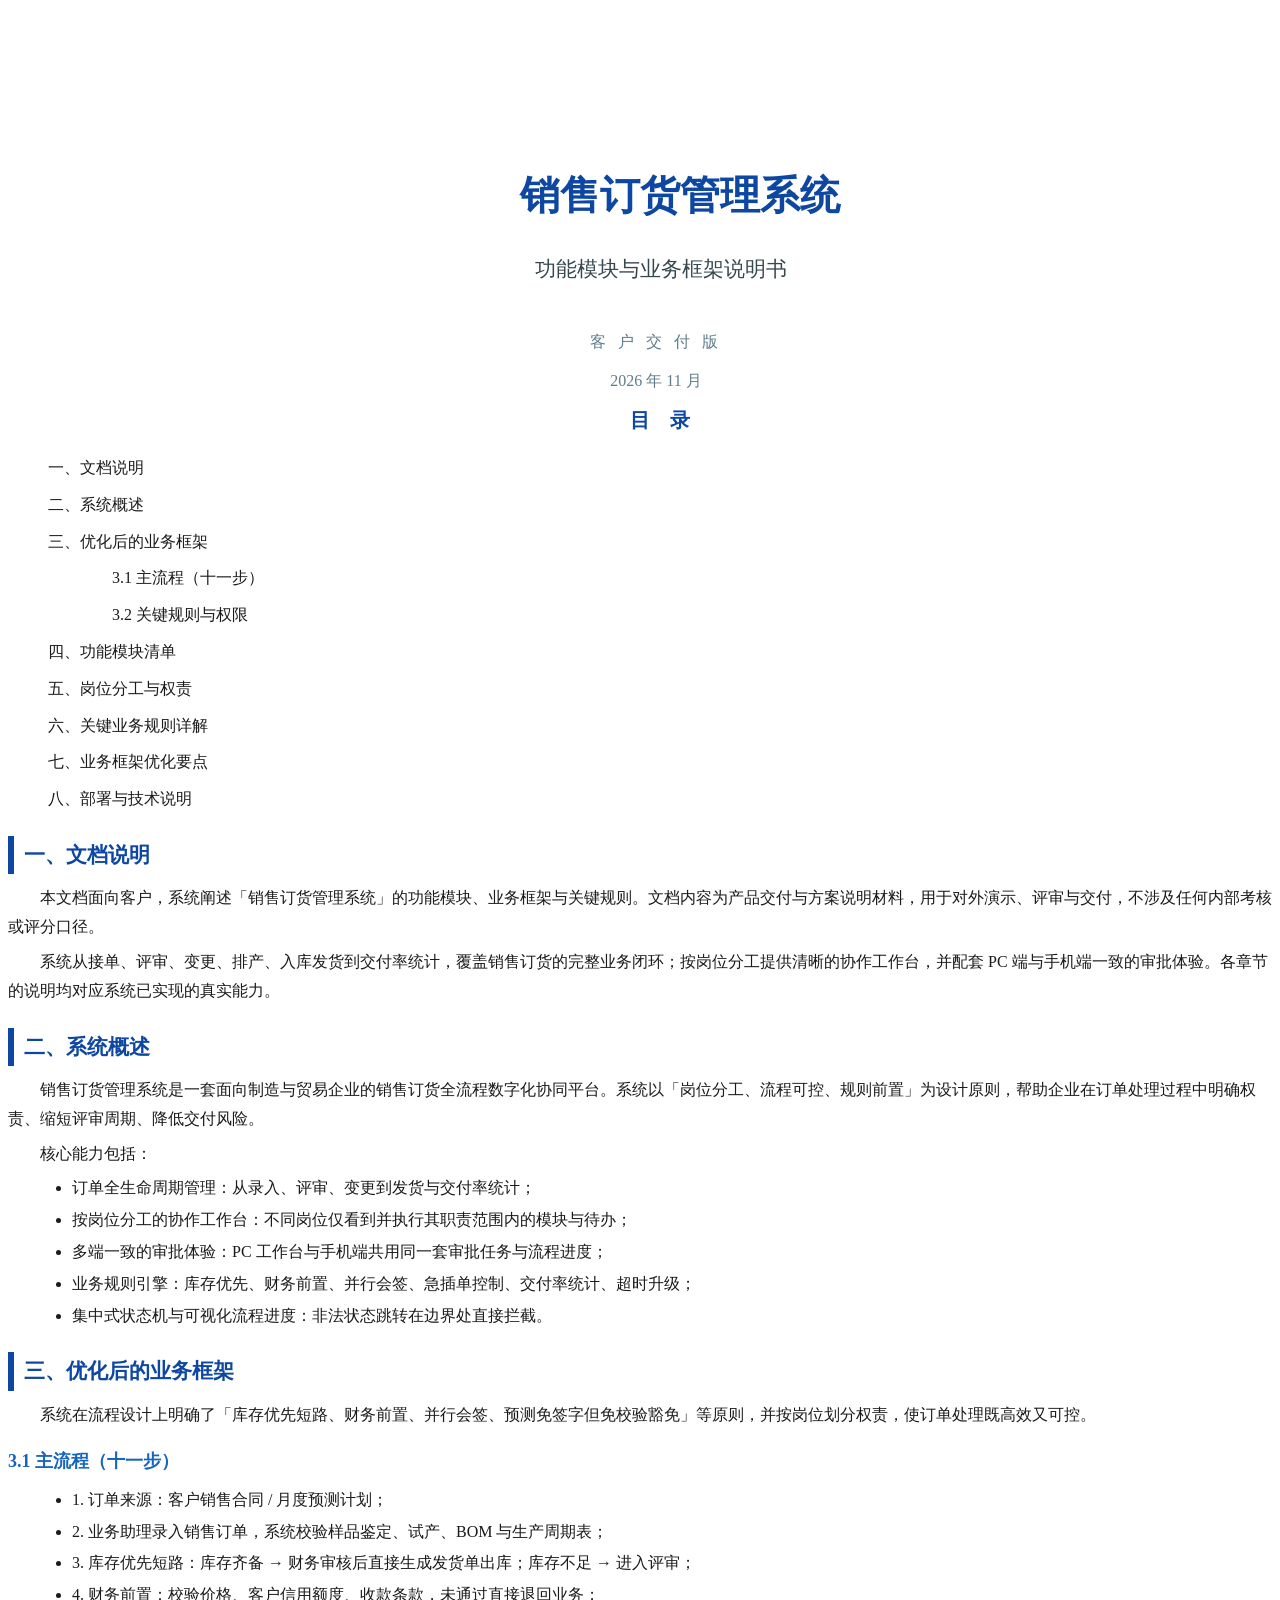
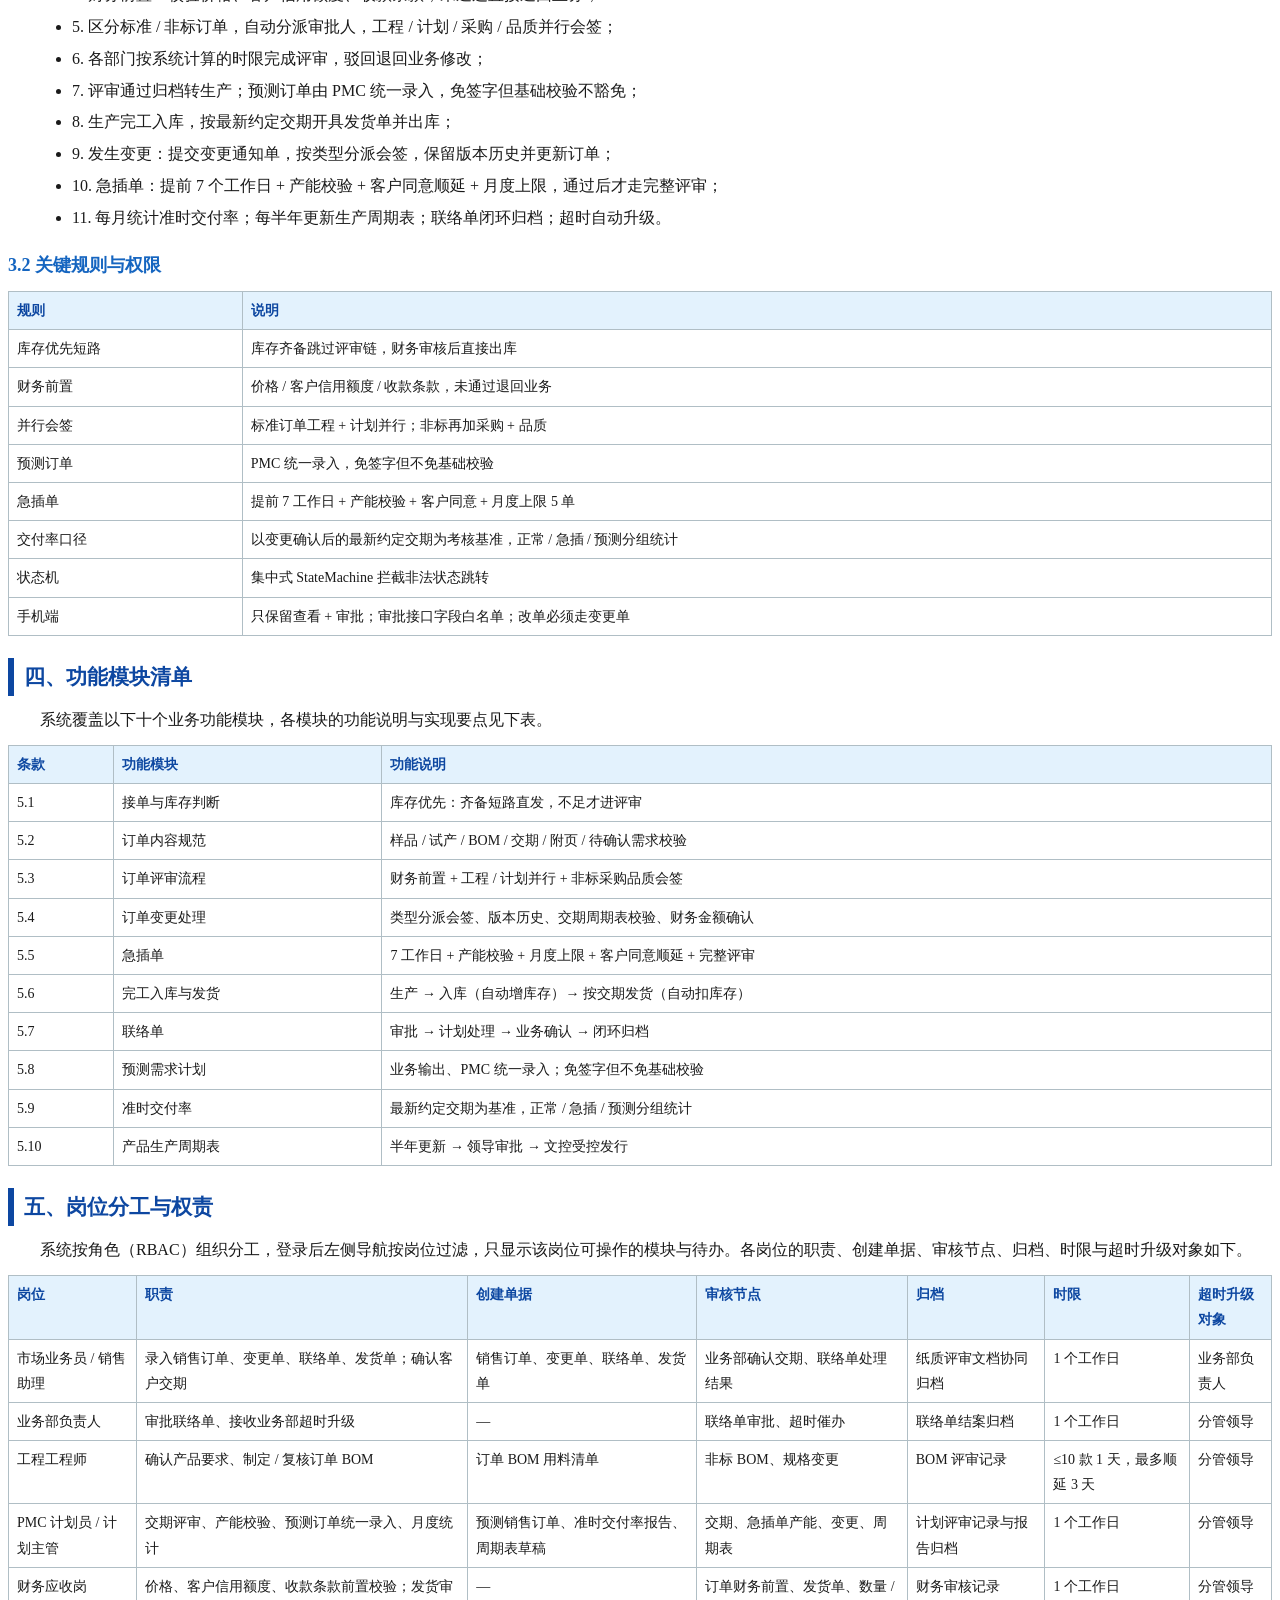
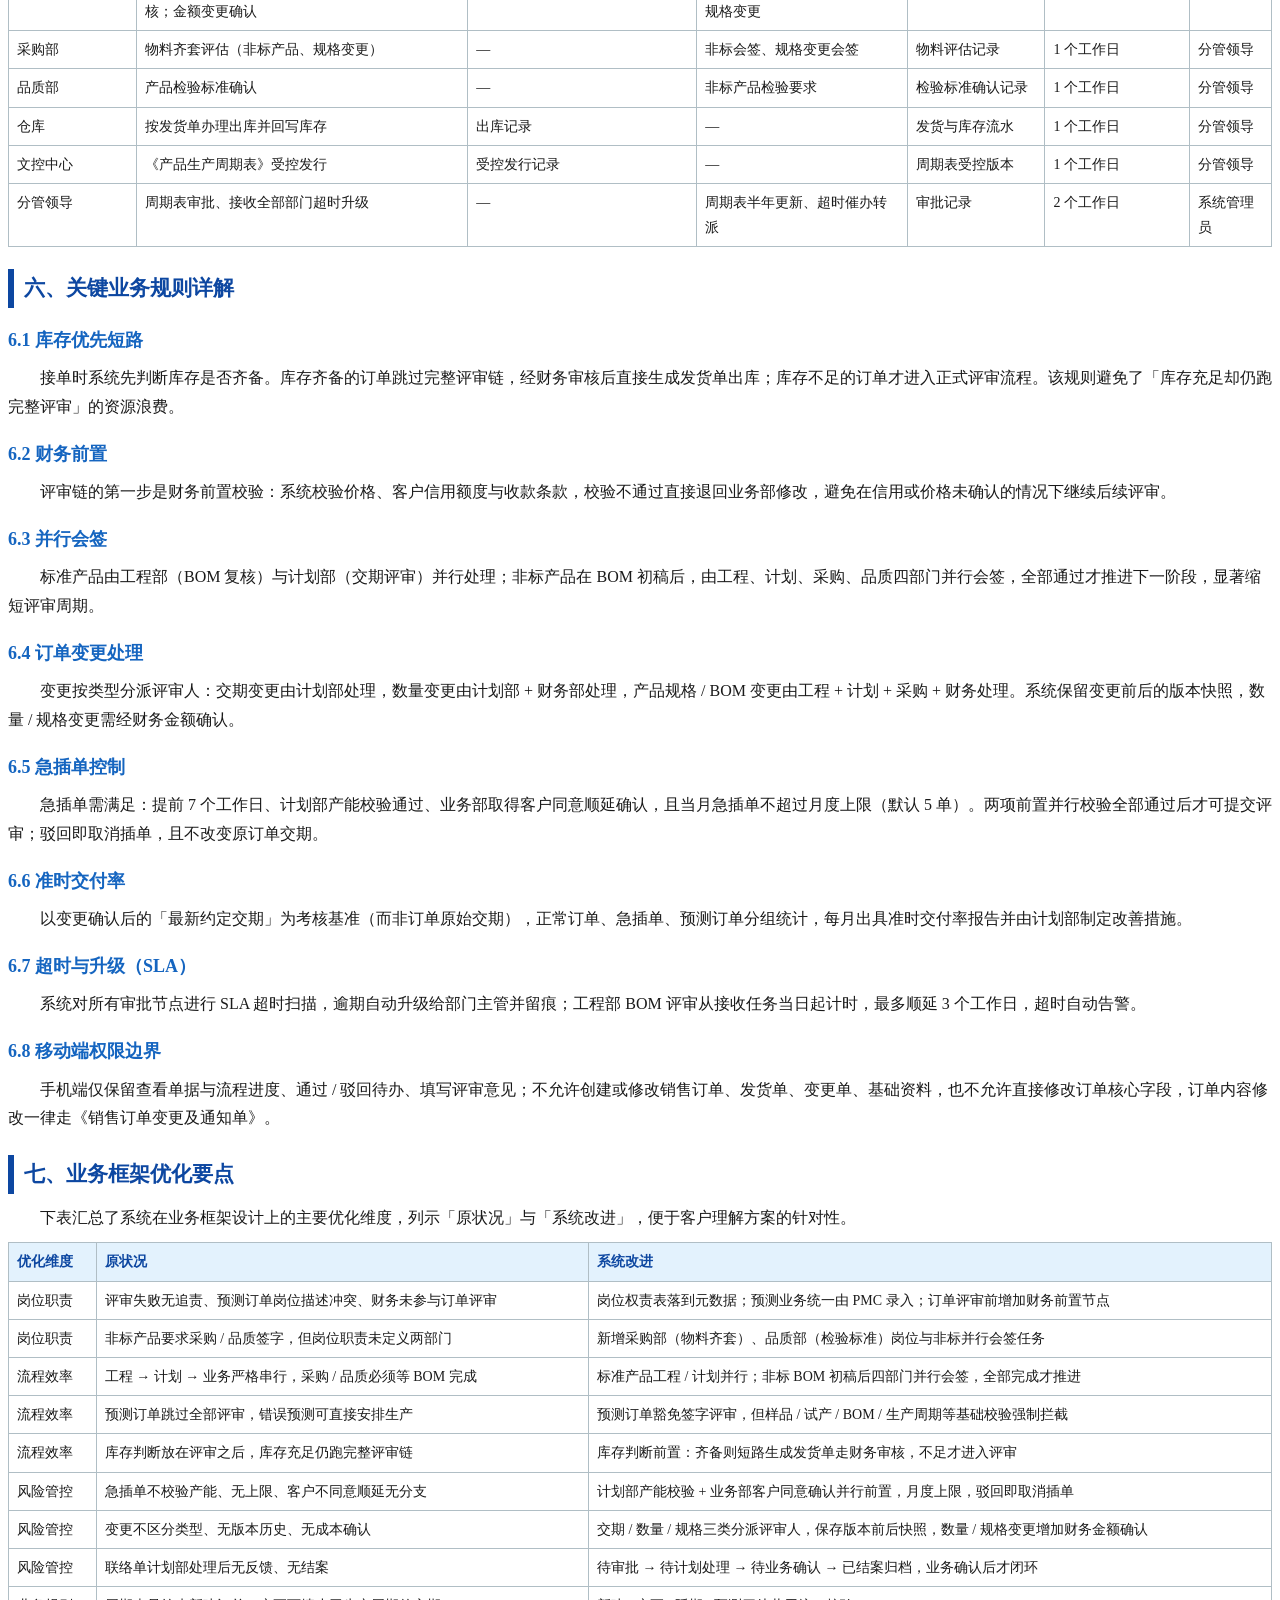
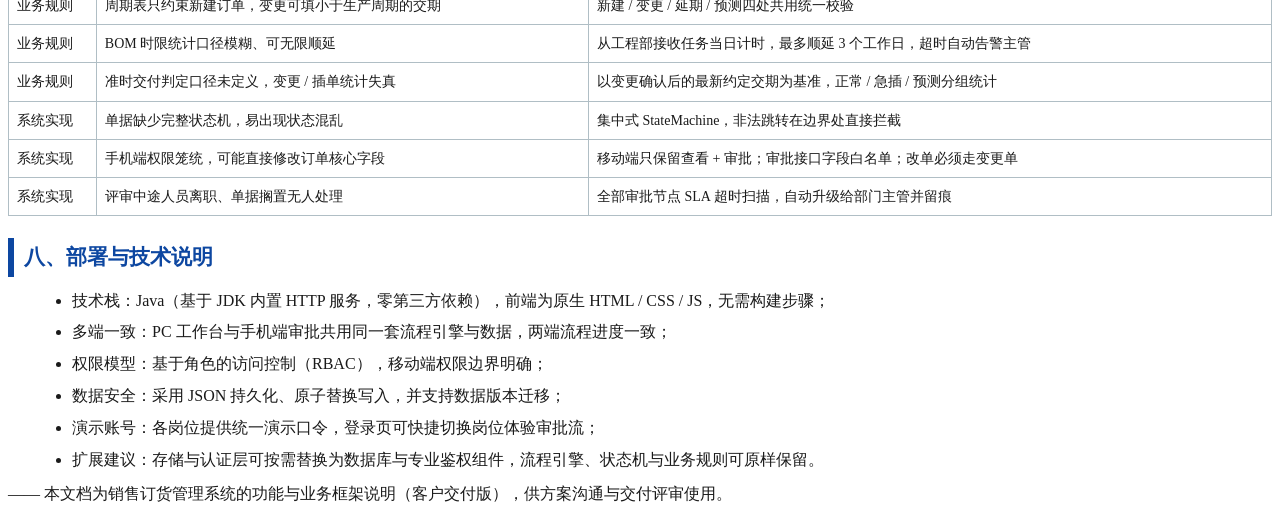
<file: docs/client/销售订货系统_功能模块与业务框架说明书.html>
<!doctype html>
<html lang="zh-CN">
<head>
<meta charset="utf-8">
<title>销售订货管理系统 · 功能模块与业务框架说明书</title>
<style>
  body {
    font-family: "SimSun", "宋体", serif;
    font-size: 12pt;
    color: #1a1a1a;
    line-height: 1.8;
  }
  /* 正文页脚：居中页码（仅当前页） */
  @page { @bottom-center { content: "第 " counter(page) " 页"; } }
  /* 封面命名页：无页眉页脚 */
  @page cover { @bottom-center { content: none; } }
  section[role="cover"] { page: cover; }

  h1 {
    font-family: "SimSun", "宋体", serif;
    font-size: 16pt;
    font-weight: bold;
    color: #0d47a1;
    border-left: 6px solid #0d47a1;
    padding-left: 10px;
    margin-top: 22px;
    margin-bottom: 10px;
  }
  h2 {
    font-family: "SimSun", "宋体", serif;
    font-size: 13.5pt;
    font-weight: bold;
    color: #1565c0;
    margin-top: 16px;
    margin-bottom: 8px;
  }
  p { text-indent: 2em; margin: 6px 0; }
  .no-indent { text-indent: 0; }
  ul { margin: 6px 0 6px 24px; }
  li { margin: 3px 0; }

  table.tbl {
    border-collapse: collapse;
    width: 100%;
    font-size: 10.5pt;
    margin: 10px 0;
  }
  table.tbl th, table.tbl td {
    border: 1px solid #b0bec5;
    padding: 6px 8px;
    vertical-align: top;
    text-indent: 0;
  }
  table.tbl th {
    background-color: #e3f2fd;
    color: #0d47a1;
    font-weight: bold;
    text-align: left;
  }

  /* 封面 */
  .cover-title {
    font-family: "SimSun", "宋体", serif;
    font-size: 30pt;
    font-weight: bold;
    text-align: center;
    color: #0d47a1;
    margin-top: 160px;
  }
  .cover-sub {
    font-size: 16pt;
    text-align: center;
    color: #37474f;
    margin-top: 18px;
  }
  .cover-tag {
    font-size: 12pt;
    text-align: center;
    color: #607d8b;
    margin-top: 40px;
    letter-spacing: 4px;
  }
  .cover-date {
    font-size: 12pt;
    text-align: center;
    color: #607d8b;
    margin-top: 10px;
  }

  /* 目录 */
  .toc-title { font-size: 15pt; font-weight: bold; text-align: center; color: #0d47a1; margin-bottom: 16px; }
  .toc-list, .toc-list ol, .toc-list ul { list-style: none; }
  .toc-list li { margin: 8px 0; font-size: 12pt; }
  .toc-list ol { margin-left: 24px; }
  .toc-list a { color: #1a1a1a; text-decoration: none; }
</style>
</head>
<body>

<!-- 封面 -->
<section role="cover">
  <p class="cover-title">销售订货管理系统</p>
  <p class="cover-sub">功能模块与业务框架说明书</p>
  <p class="cover-tag">客 户 交 付 版</p>
  <p class="cover-date">2026 年 11 月</p>
</section>

<!-- 目录 -->
<section role="cover">
  <nav class="doc-toc" aria-label="文档目录">
    <p class="toc-title">目　录</p>
    <ol class="toc-list">
      <li><a href="#section-1">一、文档说明</a></li>
      <li><a href="#section-2">二、系统概述</a></li>
      <li><a href="#section-3">三、优化后的业务框架</a>
        <ol>
          <li><a href="#section-3-1">3.1 主流程（十一步）</a></li>
          <li><a href="#section-3-2">3.2 关键规则与权限</a></li>
        </ol>
      </li>
      <li><a href="#section-4">四、功能模块清单</a></li>
      <li><a href="#section-5">五、岗位分工与权责</a></li>
      <li><a href="#section-6">六、关键业务规则详解</a></li>
      <li><a href="#section-7">七、业务框架优化要点</a></li>
      <li><a href="#section-8">八、部署与技术说明</a></li>
    </ol>
  </nav>
</section>

<!-- 正文 -->
<section role="body" data-page-restart="1">

  <h1 id="section-1">一、文档说明</h1>
  <p>本文档面向客户，系统阐述「销售订货管理系统」的功能模块、业务框架与关键规则。文档内容为产品交付与方案说明材料，用于对外演示、评审与交付，不涉及任何内部考核或评分口径。</p>
  <p>系统从接单、评审、变更、排产、入库发货到交付率统计，覆盖销售订货的完整业务闭环；按岗位分工提供清晰的协作工作台，并配套 PC 端与手机端一致的审批体验。各章节的说明均对应系统已实现的真实能力。</p>

  <h1 id="section-2">二、系统概述</h1>
  <p>销售订货管理系统是一套面向制造与贸易企业的销售订货全流程数字化协同平台。系统以「岗位分工、流程可控、规则前置」为设计原则，帮助企业在订单处理过程中明确权责、缩短评审周期、降低交付风险。</p>
  <p>核心能力包括：</p>
  <ul>
    <li>订单全生命周期管理：从录入、评审、变更到发货与交付率统计；</li>
    <li>按岗位分工的协作工作台：不同岗位仅看到并执行其职责范围内的模块与待办；</li>
    <li>多端一致的审批体验：PC 工作台与手机端共用同一套审批任务与流程进度；</li>
    <li>业务规则引擎：库存优先、财务前置、并行会签、急插单控制、交付率统计、超时升级；</li>
    <li>集中式状态机与可视化流程进度：非法状态跳转在边界处直接拦截。</li>
  </ul>

  <h1 id="section-3">三、优化后的业务框架</h1>
  <p>系统在流程设计上明确了「库存优先短路、财务前置、并行会签、预测免签字但免校验豁免」等原则，并按岗位划分权责，使订单处理既高效又可控。</p>

  <h2 id="section-3-1">3.1 主流程（十一步）</h2>
  <ul>
    <li>1. 订单来源：客户销售合同 / 月度预测计划；</li>
    <li>2. 业务助理录入销售订单，系统校验样品鉴定、试产、BOM 与生产周期表；</li>
    <li>3. 库存优先短路：库存齐备 → 财务审核后直接生成发货单出库；库存不足 → 进入评审；</li>
    <li>4. 财务前置：校验价格、客户信用额度、收款条款，未通过直接退回业务；</li>
    <li>5. 区分标准 / 非标订单，自动分派审批人，工程 / 计划 / 采购 / 品质并行会签；</li>
    <li>6. 各部门按系统计算的时限完成评审，驳回退回业务修改；</li>
    <li>7. 评审通过归档转生产；预测订单由 PMC 统一录入，免签字但基础校验不豁免；</li>
    <li>8. 生产完工入库，按最新约定交期开具发货单并出库；</li>
    <li>9. 发生变更：提交变更通知单，按类型分派会签，保留版本历史并更新订单；</li>
    <li>10. 急插单：提前 7 个工作日 + 产能校验 + 客户同意顺延 + 月度上限，通过后才走完整评审；</li>
    <li>11. 每月统计准时交付率；每半年更新生产周期表；联络单闭环归档；超时自动升级。</li>
  </ul>

  <h2 id="section-3-2">3.2 关键规则与权限</h2>
  <table class="tbl">
    <tr><th>规则</th><th>说明</th></tr>
    <tr><td>库存优先短路</td><td>库存齐备跳过评审链，财务审核后直接出库</td></tr>
    <tr><td>财务前置</td><td>价格 / 客户信用额度 / 收款条款，未通过退回业务</td></tr>
    <tr><td>并行会签</td><td>标准订单工程 + 计划并行；非标再加采购 + 品质</td></tr>
    <tr><td>预测订单</td><td>PMC 统一录入，免签字但不免基础校验</td></tr>
    <tr><td>急插单</td><td>提前 7 工作日 + 产能校验 + 客户同意 + 月度上限 5 单</td></tr>
    <tr><td>交付率口径</td><td>以变更确认后的最新约定交期为考核基准，正常 / 急插 / 预测分组统计</td></tr>
    <tr><td>状态机</td><td>集中式 StateMachine 拦截非法状态跳转</td></tr>
    <tr><td>手机端</td><td>只保留查看 + 审批；审批接口字段白名单；改单必须走变更单</td></tr>
  </table>

  <h1 id="section-4">四、功能模块清单</h1>
  <p>系统覆盖以下十个业务功能模块，各模块的功能说明与实现要点见下表。</p>
  <table class="tbl">
    <tr><th>条款</th><th>功能模块</th><th>功能说明</th></tr>
    <tr><td>5.1</td><td>接单与库存判断</td><td>库存优先：齐备短路直发，不足才进评审</td></tr>
    <tr><td>5.2</td><td>订单内容规范</td><td>样品 / 试产 / BOM / 交期 / 附页 / 待确认需求校验</td></tr>
    <tr><td>5.3</td><td>订单评审流程</td><td>财务前置 + 工程 / 计划并行 + 非标采购品质会签</td></tr>
    <tr><td>5.4</td><td>订单变更处理</td><td>类型分派会签、版本历史、交期周期表校验、财务金额确认</td></tr>
    <tr><td>5.5</td><td>急插单</td><td>7 工作日 + 产能校验 + 月度上限 + 客户同意顺延 + 完整评审</td></tr>
    <tr><td>5.6</td><td>完工入库与发货</td><td>生产 → 入库（自动增库存）→ 按交期发货（自动扣库存）</td></tr>
    <tr><td>5.7</td><td>联络单</td><td>审批 → 计划处理 → 业务确认 → 闭环归档</td></tr>
    <tr><td>5.8</td><td>预测需求计划</td><td>业务输出、PMC 统一录入；免签字但不免基础校验</td></tr>
    <tr><td>5.9</td><td>准时交付率</td><td>最新约定交期为基准，正常 / 急插 / 预测分组统计</td></tr>
    <tr><td>5.10</td><td>产品生产周期表</td><td>半年更新 → 领导审批 → 文控受控发行</td></tr>
  </table>

  <h1 id="section-5">五、岗位分工与权责</h1>
  <p>系统按角色（RBAC）组织分工，登录后左侧导航按岗位过滤，只显示该岗位可操作的模块与待办。各岗位的职责、创建单据、审核节点、归档、时限与超时升级对象如下。</p>
  <table class="tbl">
    <tr><th>岗位</th><th>职责</th><th>创建单据</th><th>审核节点</th><th>归档</th><th>时限</th><th>超时升级对象</th></tr>
    <tr><td>市场业务员 / 销售助理</td><td>录入销售订单、变更单、联络单、发货单；确认客户交期</td><td>销售订单、变更单、联络单、发货单</td><td>业务部确认交期、联络单处理结果</td><td>纸质评审文档协同归档</td><td>1 个工作日</td><td>业务部负责人</td></tr>
    <tr><td>业务部负责人</td><td>审批联络单、接收业务部超时升级</td><td>—</td><td>联络单审批、超时催办</td><td>联络单结案归档</td><td>1 个工作日</td><td>分管领导</td></tr>
    <tr><td>工程工程师</td><td>确认产品要求、制定 / 复核订单 BOM</td><td>订单 BOM 用料清单</td><td>非标 BOM、规格变更</td><td>BOM 评审记录</td><td>≤10 款 1 天，最多顺延 3 天</td><td>分管领导</td></tr>
    <tr><td>PMC 计划员 / 计划主管</td><td>交期评审、产能校验、预测订单统一录入、月度统计</td><td>预测销售订单、准时交付率报告、周期表草稿</td><td>交期、急插单产能、变更、周期表</td><td>计划评审记录与报告归档</td><td>1 个工作日</td><td>分管领导</td></tr>
    <tr><td>财务应收岗</td><td>价格、客户信用额度、收款条款前置校验；发货审核；金额变更确认</td><td>—</td><td>订单财务前置、发货单、数量 / 规格变更</td><td>财务审核记录</td><td>1 个工作日</td><td>分管领导</td></tr>
    <tr><td>采购部</td><td>物料齐套评估（非标产品、规格变更）</td><td>—</td><td>非标会签、规格变更会签</td><td>物料评估记录</td><td>1 个工作日</td><td>分管领导</td></tr>
    <tr><td>品质部</td><td>产品检验标准确认</td><td>—</td><td>非标产品检验要求</td><td>检验标准确认记录</td><td>1 个工作日</td><td>分管领导</td></tr>
    <tr><td>仓库</td><td>按发货单办理出库并回写库存</td><td>出库记录</td><td>—</td><td>发货与库存流水</td><td>1 个工作日</td><td>分管领导</td></tr>
    <tr><td>文控中心</td><td>《产品生产周期表》受控发行</td><td>受控发行记录</td><td>—</td><td>周期表受控版本</td><td>1 个工作日</td><td>分管领导</td></tr>
    <tr><td>分管领导</td><td>周期表审批、接收全部部门超时升级</td><td>—</td><td>周期表半年更新、超时催办转派</td><td>审批记录</td><td>2 个工作日</td><td>系统管理员</td></tr>
  </table>

  <h1 id="section-6">六、关键业务规则详解</h1>

  <h2>6.1 库存优先短路</h2>
  <p>接单时系统先判断库存是否齐备。库存齐备的订单跳过完整评审链，经财务审核后直接生成发货单出库；库存不足的订单才进入正式评审流程。该规则避免了「库存充足却仍跑完整评审」的资源浪费。</p>

  <h2>6.2 财务前置</h2>
  <p>评审链的第一步是财务前置校验：系统校验价格、客户信用额度与收款条款，校验不通过直接退回业务部修改，避免在信用或价格未确认的情况下继续后续评审。</p>

  <h2>6.3 并行会签</h2>
  <p>标准产品由工程部（BOM 复核）与计划部（交期评审）并行处理；非标产品在 BOM 初稿后，由工程、计划、采购、品质四部门并行会签，全部通过才推进下一阶段，显著缩短评审周期。</p>

  <h2>6.4 订单变更处理</h2>
  <p>变更按类型分派评审人：交期变更由计划部处理，数量变更由计划部 + 财务部处理，产品规格 / BOM 变更由工程 + 计划 + 采购 + 财务处理。系统保留变更前后的版本快照，数量 / 规格变更需经财务金额确认。</p>

  <h2>6.5 急插单控制</h2>
  <p>急插单需满足：提前 7 个工作日、计划部产能校验通过、业务部取得客户同意顺延确认，且当月急插单不超过月度上限（默认 5 单）。两项前置并行校验全部通过后才可提交评审；驳回即取消插单，且不改变原订单交期。</p>

  <h2>6.6 准时交付率</h2>
  <p>以变更确认后的「最新约定交期」为考核基准（而非订单原始交期），正常订单、急插单、预测订单分组统计，每月出具准时交付率报告并由计划部制定改善措施。</p>

  <h2>6.7 超时与升级（SLA）</h2>
  <p>系统对所有审批节点进行 SLA 超时扫描，逾期自动升级给部门主管并留痕；工程部 BOM 评审从接收任务当日起计时，最多顺延 3 个工作日，超时自动告警。</p>

  <h2>6.8 移动端权限边界</h2>
  <p>手机端仅保留查看单据与流程进度、通过 / 驳回待办、填写评审意见；不允许创建或修改销售订单、发货单、变更单、基础资料，也不允许直接修改订单核心字段，订单内容修改一律走《销售订单变更及通知单》。</p>

  <h1 id="section-7">七、业务框架优化要点</h1>
  <p>下表汇总了系统在业务框架设计上的主要优化维度，列示「原状况」与「系统改进」，便于客户理解方案的针对性。</p>
  <table class="tbl">
    <tr><th>优化维度</th><th>原状况</th><th>系统改进</th></tr>
    <tr><td>岗位职责</td><td>评审失败无追责、预测订单岗位描述冲突、财务未参与订单评审</td><td>岗位权责表落到元数据；预测业务统一由 PMC 录入；订单评审前增加财务前置节点</td></tr>
    <tr><td>岗位职责</td><td>非标产品要求采购 / 品质签字，但岗位职责未定义两部门</td><td>新增采购部（物料齐套）、品质部（检验标准）岗位与非标并行会签任务</td></tr>
    <tr><td>流程效率</td><td>工程 → 计划 → 业务严格串行，采购 / 品质必须等 BOM 完成</td><td>标准产品工程 / 计划并行；非标 BOM 初稿后四部门并行会签，全部完成才推进</td></tr>
    <tr><td>流程效率</td><td>预测订单跳过全部评审，错误预测可直接安排生产</td><td>预测订单豁免签字评审，但样品 / 试产 / BOM / 生产周期等基础校验强制拦截</td></tr>
    <tr><td>流程效率</td><td>库存判断放在评审之后，库存充足仍跑完整评审链</td><td>库存判断前置：齐备则短路生成发货单走财务审核，不足才进入评审</td></tr>
    <tr><td>风险管控</td><td>急插单不校验产能、无上限、客户不同意顺延无分支</td><td>计划部产能校验 + 业务部客户同意确认并行前置，月度上限，驳回即取消插单</td></tr>
    <tr><td>风险管控</td><td>变更不区分类型、无版本历史、无成本确认</td><td>交期 / 数量 / 规格三类分派评审人，保存版本前后快照，数量 / 规格变更增加财务金额确认</td></tr>
    <tr><td>风险管控</td><td>联络单计划部处理后无反馈、无结案</td><td>待审批 → 待计划处理 → 待业务确认 → 已结案归档，业务确认后才闭环</td></tr>
    <tr><td>业务规则</td><td>周期表只约束新建订单，变更可填小于生产周期的交期</td><td>新建 / 变更 / 延期 / 预测四处共用统一校验</td></tr>
    <tr><td>业务规则</td><td>BOM 时限统计口径模糊、可无限顺延</td><td>从工程部接收任务当日计时，最多顺延 3 个工作日，超时自动告警主管</td></tr>
    <tr><td>业务规则</td><td>准时交付判定口径未定义，变更 / 插单统计失真</td><td>以变更确认后的最新约定交期为基准，正常 / 急插 / 预测分组统计</td></tr>
    <tr><td>系统实现</td><td>单据缺少完整状态机，易出现状态混乱</td><td>集中式 StateMachine，非法跳转在边界处直接拦截</td></tr>
    <tr><td>系统实现</td><td>手机端权限笼统，可能直接修改订单核心字段</td><td>移动端只保留查看 + 审批；审批接口字段白名单；改单必须走变更单</td></tr>
    <tr><td>系统实现</td><td>评审中途人员离职、单据搁置无人处理</td><td>全部审批节点 SLA 超时扫描，自动升级给部门主管并留痕</td></tr>
  </table>

  <h1 id="section-8">八、部署与技术说明</h1>
  <ul>
    <li>技术栈：Java（基于 JDK 内置 HTTP 服务，零第三方依赖），前端为原生 HTML / CSS / JS，无需构建步骤；</li>
    <li>多端一致：PC 工作台与手机端审批共用同一套流程引擎与数据，两端流程进度一致；</li>
    <li>权限模型：基于角色的访问控制（RBAC），移动端权限边界明确；</li>
    <li>数据安全：采用 JSON 持久化、原子替换写入，并支持数据版本迁移；</li>
    <li>演示账号：各岗位提供统一演示口令，登录页可快捷切换岗位体验审批流；</li>
    <li>扩展建议：存储与认证层可按需替换为数据库与专业鉴权组件，流程引擎、状态机与业务规则可原样保留。</li>
  </ul>
  <p class="no-indent">—— 本文档为销售订货管理系统的功能与业务框架说明（客户交付版），供方案沟通与交付评审使用。</p>

</section>
</body>
</html>
</file>
